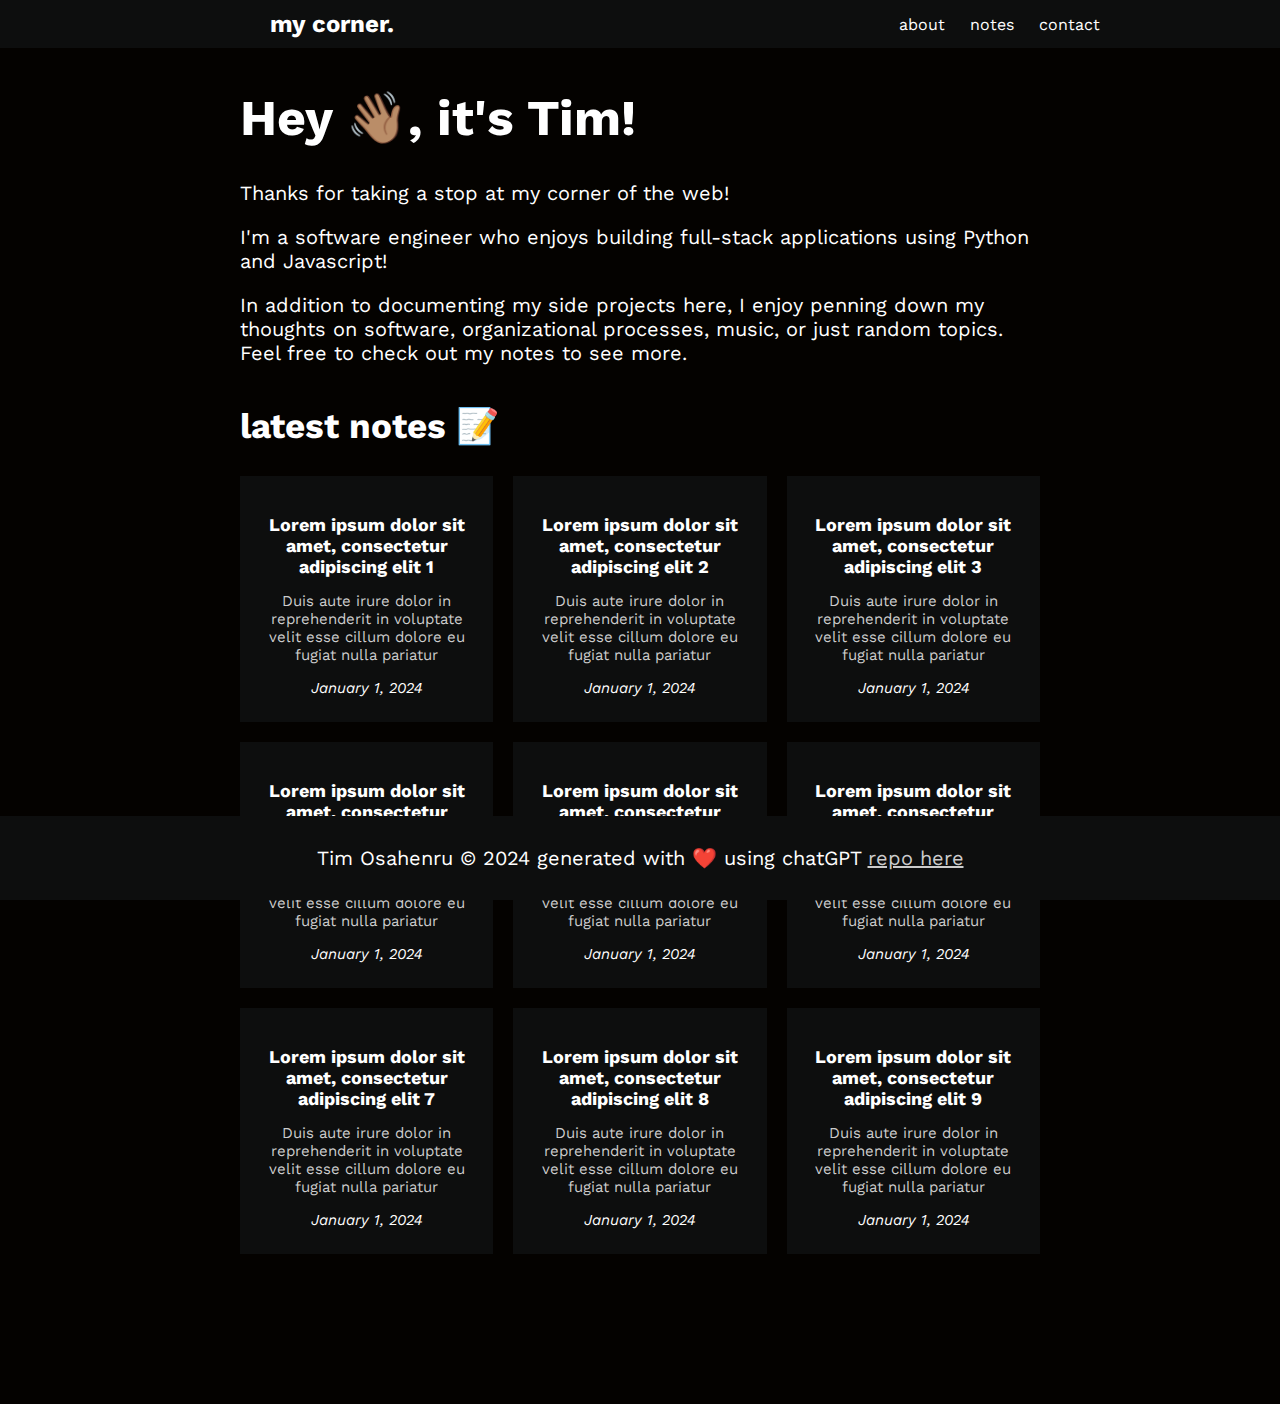
<file: index.html>
<!DOCTYPE html>
<html lang="en">
  <head>
    <meta charset="UTF-8" />
    <meta http-equiv="X-UA-Compatible" content="IE=edge" />
    <meta name="viewport" content="width=device-width, initial-scale=1.0" />
    <link rel="stylesheet" href="styles.css" />
    <link
      href="https://fonts.googleapis.com/css2?family=Work+Sans:wght@400;500;600;700&display=swap"
      rel="stylesheet"
    />
    <title>tim osahenru</title>
  </head>

  <body>
    <header>
      <a class="logo" href="index.html">my corner.</a>
      <nav>
        <ul>
          <li><a href="about.html">about</a></li>
          <li><a href="notes.html">notes</a></li>
          <li><a href="contact.html">contact</a></li>
        </ul>
      </nav>
    </header>
    <!-- introduction -->
    <section class="container">
      <h1>Hey 👋🏽, it's Tim!</h1>
      <p>Thanks for taking a stop at my corner of the web!</p>
      <p>
        I'm a software engineer who enjoys building full-stack applications
        using Python and Javascript!
      </p>
      <p>
        In addition to documenting my side projects here, I enjoy penning down
        my thoughts on software, organizational processes, music, or just random
        topics. Feel free to check out my notes to see more.
      </p>
    </section>

    <!-- blog section -->
    <section class="blog-container">
      <h2>latest notes 📝</h2>
      <div class="grid-container">
        <a href="#" class="grid-item">
          <h3>Lorem ipsum dolor sit amet, consectetur adipiscing elit 1</h3>
          <p>
            Duis aute irure dolor in reprehenderit in voluptate velit esse
            cillum dolore eu fugiat nulla pariatur
          </p>
          <p class="time-created">January 1, 2024</p>
        </a>

        <a href="#" class="grid-item">
          <h3>Lorem ipsum dolor sit amet, consectetur adipiscing elit 2</h3>
          <p>
            Duis aute irure dolor in reprehenderit in voluptate velit esse
            cillum dolore eu fugiat nulla pariatur
          </p>
          <p class="time-created">January 1, 2024</p>
        </a>

        <a href="#" class="grid-item">
          <h3>Lorem ipsum dolor sit amet, consectetur adipiscing elit 3</h3>
          <p>
            Duis aute irure dolor in reprehenderit in voluptate velit esse
            cillum dolore eu fugiat nulla pariatur
          </p>
          <p class="time-created">January 1, 2024</p>
        </a>

        <a href="#" class="grid-item">
          <h3>Lorem ipsum dolor sit amet, consectetur adipiscing elit 4</h3>
          <p>
            Duis aute irure dolor in reprehenderit in voluptate velit esse
            cillum dolore eu fugiat nulla pariatur
          </p>
          <p class="time-created">January 1, 2024</p>
        </a>

        <a href="#" class="grid-item">
          <h3>Lorem ipsum dolor sit amet, consectetur adipiscing elit 5</h3>
          <p>
            Duis aute irure dolor in reprehenderit in voluptate velit esse
            cillum dolore eu fugiat nulla pariatur
          </p>
          <p class="time-created">January 1, 2024</p>
        </a>

        <a href="#" class="grid-item">
          <h3>Lorem ipsum dolor sit amet, consectetur adipiscing elit 6</h3>
          <p>
            Duis aute irure dolor in reprehenderit in voluptate velit esse
            cillum dolore eu fugiat nulla pariatur
          </p>
          <p class="time-created">January 1, 2024</p>
        </a>

        <a href="#" class="grid-item">
          <h3>Lorem ipsum dolor sit amet, consectetur adipiscing elit 7</h3>
          <p>
            Duis aute irure dolor in reprehenderit in voluptate velit esse
            cillum dolore eu fugiat nulla pariatur
          </p>
          <p class="time-created">January 1, 2024</p>
        </a>

        <a href="#" class="grid-item">
          <h3>Lorem ipsum dolor sit amet, consectetur adipiscing elit 8</h3>
          <p>
            Duis aute irure dolor in reprehenderit in voluptate velit esse
            cillum dolore eu fugiat nulla pariatur
          </p>
          <p class="time-created">January 1, 2024</p>
        </a>

        <a href="#" class="grid-item">
          <h3>Lorem ipsum dolor sit amet, consectetur adipiscing elit 9</h3>
          <p>
            Duis aute irure dolor in reprehenderit in voluptate velit esse
            cillum dolore eu fugiat nulla pariatur
          </p>
          <p class="time-created">January 1, 2024</p>
        </a>
      </div>
    </section>

    <footer>
      <p>
        Tim Osahenru &copy; 2024 generated with ❤️ using chatGPT
        <a href="">repo here</a>
      </p>
    </footer>
  </body>
</html>
</file>
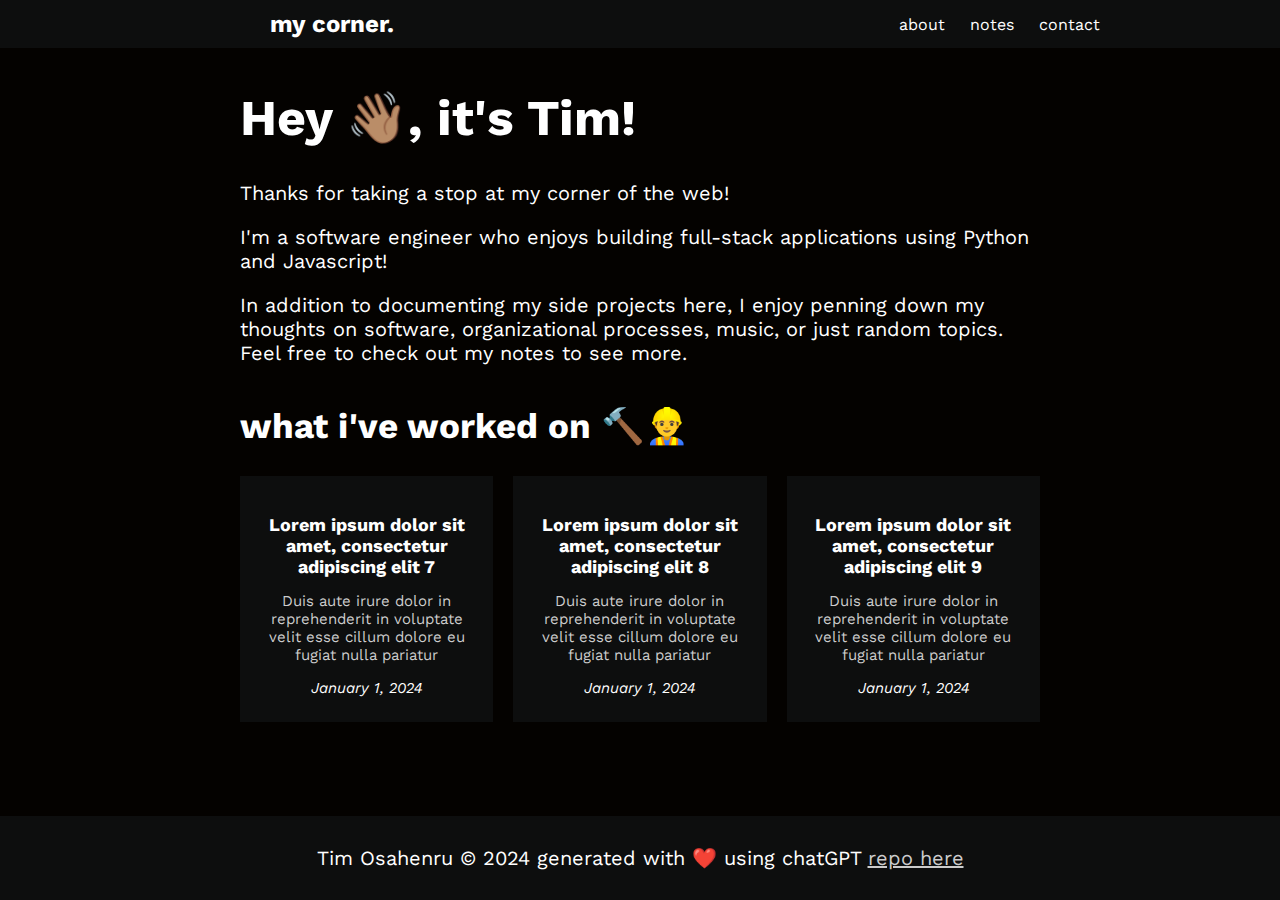
<file: about.html>
<!DOCTYPE html>
<html lang="en">
  <head>
    <meta charset="UTF-8" />
    <meta http-equiv="X-UA-Compatible" content="IE=edge" />
    <meta name="viewport" content="width=device-width, initial-scale=1.0" />
    <link rel="stylesheet" href="styles.css" />
    <link
      href="https://fonts.googleapis.com/css2?family=Work+Sans:wght@400;500;600;700&display=swap"
      rel="stylesheet"
    />
    <title>tim osahenru</title>
  </head>

  <body>
    <header>
      <a class="logo" href="index.html">my corner.</a>
      <nav>
        <ul>
          <li><a href="about.html">about</a></li>
          <li><a href="notes.html">notes</a></li>
          <li><a href="contact.html">contact</a></li>
        </ul>
      </nav>
    </header>
    <!-- introduction -->
    <section class="container">
      <h1>Hey 👋🏽, it's Tim!</h1>
      <p>Thanks for taking a stop at my corner of the web!</p>
      <p>
        I'm a software engineer who enjoys building full-stack applications
        using Python and Javascript!
      </p>
      <p>
        In addition to documenting my side projects here, I enjoy penning down
        my thoughts on software, organizational processes, music, or just random
        topics. Feel free to check out my notes to see more.
      </p>
    </section>

    <!-- blog section -->
    <!-- <section class="blog-container">
      <h2>what I work with (tools emoji)</h2>
      <div class="grid-container" style="grid-template-columns: repeat(4, 1fr);">

        <a href="#" class="grid-item">
            <h3>Lorem ipsum dolor sit amet, consectetur adipiscing elit 7</h3>
            <p class="time-created">January 1, 2024</p>
          </a>

        <a href="#" class="grid-item">
          <h3>Lorem ipsum dolor sit amet, consectetur adipiscing elit 7</h3>
          <p class="time-created">January 1, 2024</p>
        </a>

        <a href="#" class="grid-item">
          <h3>Lorem ipsum dolor sit amet, consectetur adipiscing elit 8</h3>
          <p class="time-created">January 1, 2024</p>
        </a>

        <a href="#" class="grid-item">
          <h3>Lorem ipsum dolor sit amet, consectetur adipiscing elit 9</h3>
          <p class="time-created">January 1, 2024</p>
        </a>
      </div>
    </section> -->

    <!-- projects section -->
    <section class="blog-container">
        <h2>what i've worked on 🔨👷‍♂️</h2>
        <div class="grid-container">
  
          <a href="#" class="grid-item">
            <h3>Lorem ipsum dolor sit amet, consectetur adipiscing elit 7</h3>
            <p>
              Duis aute irure dolor in reprehenderit in voluptate velit esse
              cillum dolore eu fugiat nulla pariatur
            </p>
            <p class="time-created">January 1, 2024</p>
          </a>
  
          <a href="#" class="grid-item">
            <h3>Lorem ipsum dolor sit amet, consectetur adipiscing elit 8</h3>
            <p>
              Duis aute irure dolor in reprehenderit in voluptate velit esse
              cillum dolore eu fugiat nulla pariatur
            </p>
            <p class="time-created">January 1, 2024</p>
          </a>
  
          <a href="#" class="grid-item">
            <h3>Lorem ipsum dolor sit amet, consectetur adipiscing elit 9</h3>
            <p>
              Duis aute irure dolor in reprehenderit in voluptate velit esse
              cillum dolore eu fugiat nulla pariatur
            </p>
            <p class="time-created">January 1, 2024</p>
          </a>
        </div>
      </section>

    <footer>
      <p>
        Tim Osahenru &copy; 2024 generated with ❤️ using chatGPT
        <a href="">repo here</a>
      </p>
    </footer>
  </body>
</html>
</file>
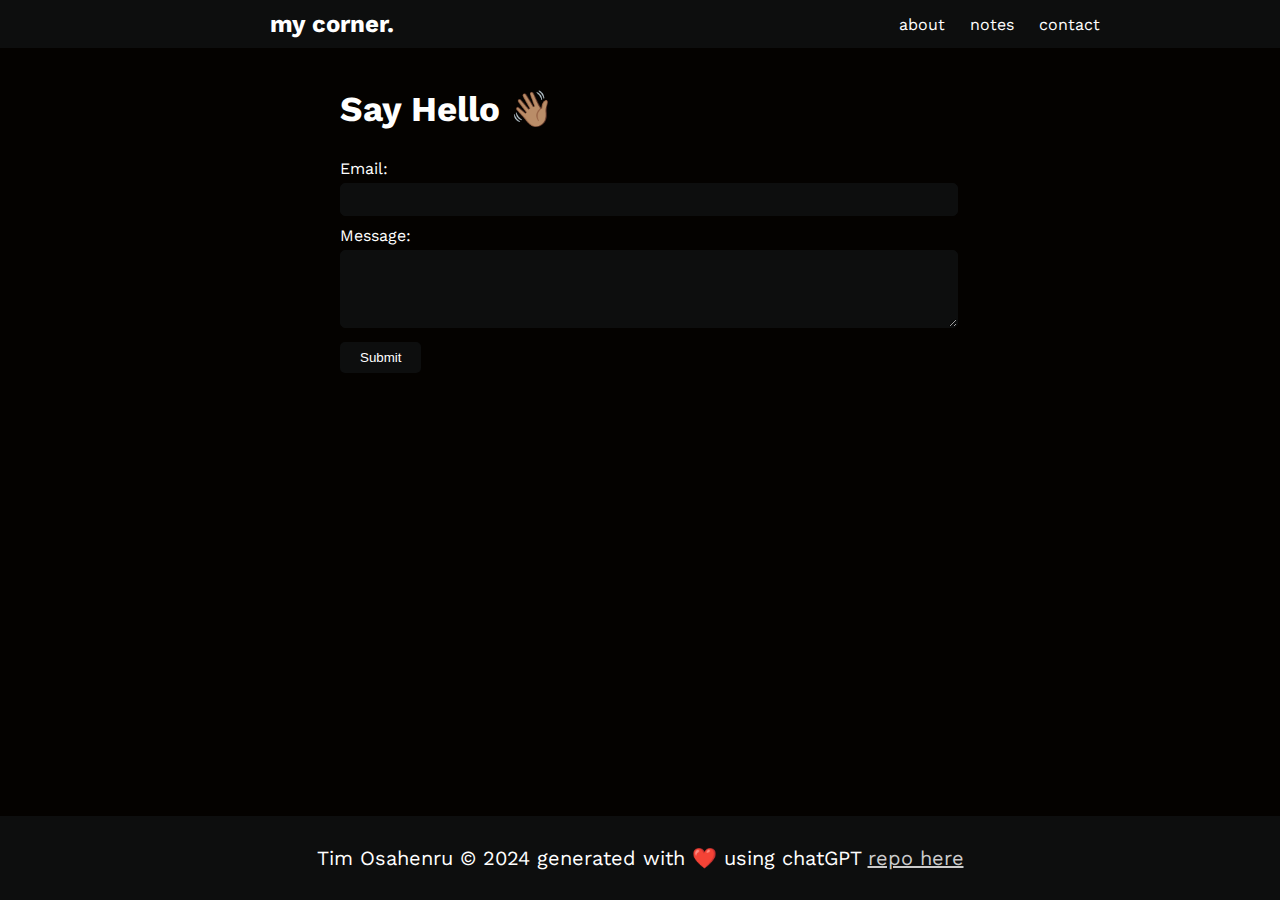
<file: contact.html>
<!DOCTYPE html>
<html lang="en">
  <head>
    <meta charset="UTF-8" />
    <meta http-equiv="X-UA-Compatible" content="IE=edge" />
    <meta name="viewport" content="width=device-width, initial-scale=1.0" />
    <link rel="stylesheet" href="styles.css" />
    <link
      href="https://fonts.googleapis.com/css2?family=Work+Sans:wght@400;500;600;700&display=swap"
      rel="stylesheet"
    />
    <title>tim osahenru</title>
  </head>

  <body>
    <header>
      <a class="logo" href="index.html">my corner.</a>
      <nav>
        <ul>
          <li><a href="about.html">about</a></li>
          <li><a href="notes.html">notes</a></li>
          <li><a href="contact.html">contact</a></li>
        </ul>
      </nav>
    </header>
    <!-- contact section -->
    <!-- contact section -->
<section id="contact" class="contact-container">
    <h2>Say Hello 👋🏽</h2>
    <form action="#" method="POST" class="contact-form">
      <label for="email">Email:</label>
      <input type="email" id="email" name="email" required>
  
      <label for="message">Message:</label>
      <textarea id="message" name="message" rows="4" required></textarea>
  
      <button type="submit">Submit</button>
    </form>
  </section>
  
    <footer>
      <p>
        Tim Osahenru &copy; 2024 generated with ❤️ using chatGPT
        <a href="">repo here</a>
      </p>
    </footer>
  </body>
</html>
</file>
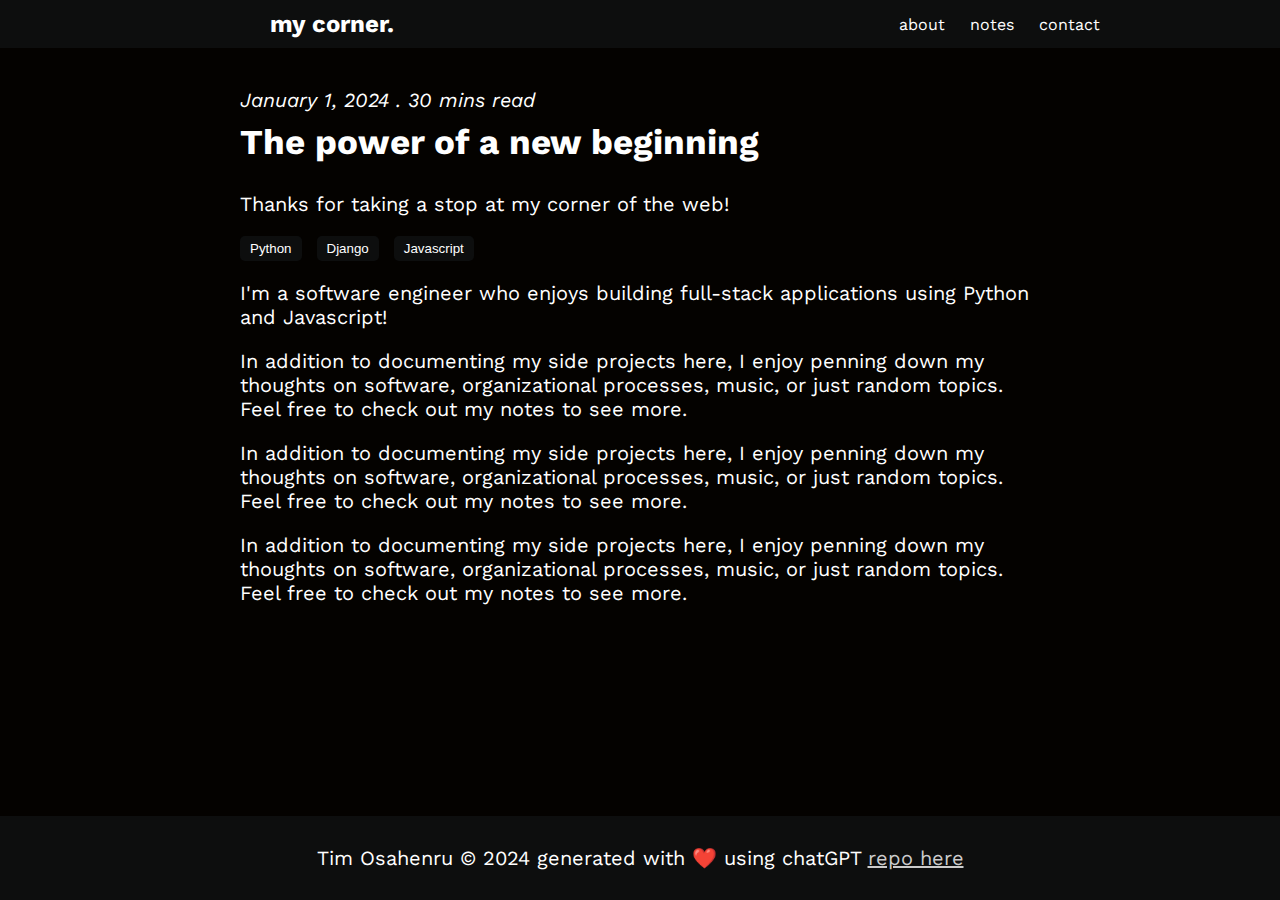
<file: note.html>
<!DOCTYPE html>
<html lang="en">
  <head>
    <meta charset="UTF-8" />
    <meta http-equiv="X-UA-Compatible" content="IE=edge" />
    <meta name="viewport" content="width=device-width, initial-scale=1.0" />
    <link rel="stylesheet" href="styles.css" />
    <link
      href="https://fonts.googleapis.com/css2?family=Work+Sans:wght@400;500;600;700&display=swap"
      rel="stylesheet"
    />
    <title>tim osahenru</title>
  </head>

  <body>
    <header>
      <a class="logo" href="index.html">my corner.</a>
      <nav>
        <ul>
          <li><a href="about.html">about</a></li>
          <li><a href="notes.html">notes</a></li>
          <li><a href="contact.html">contact</a></li>
        </ul>
      </nav>
    </header>
    <!-- introduction -->
    <section class="container">
      <p class="time-created" style="margin-bottom: -20px">
        January 1, 2024 . 30 mins read
      </p>
      <h2>The power of a new beginning</h2>
      <p>Thanks for taking a stop at my corner of the web!</p>
      <div class="tags">
        <button class="tag-button">Python</button>
        <button class="tag-button">Django</button>
        <button class="tag-button">Javascript</button>
      </div>
      <p>
        I'm a software engineer who enjoys building full-stack applications
        using Python and Javascript!
      </p>
      <p>
        In addition to documenting my side projects here, I enjoy penning down
        my thoughts on software, organizational processes, music, or just random
        topics. Feel free to check out my notes to see more.
      </p>
      <p>
        In addition to documenting my side projects here, I enjoy penning down
        my thoughts on software, organizational processes, music, or just random
        topics. Feel free to check out my notes to see more.
      </p>
      <p>
        In addition to documenting my side projects here, I enjoy penning down
        my thoughts on software, organizational processes, music, or just random
        topics. Feel free to check out my notes to see more.
      </p>
    </section>

    <footer>
      <p>
        Tim Osahenru &copy; 2024 generated with ❤️ using chatGPT
        <a href="">repo here</a>
      </p>
    </footer>
  </body>
</html>
</file>
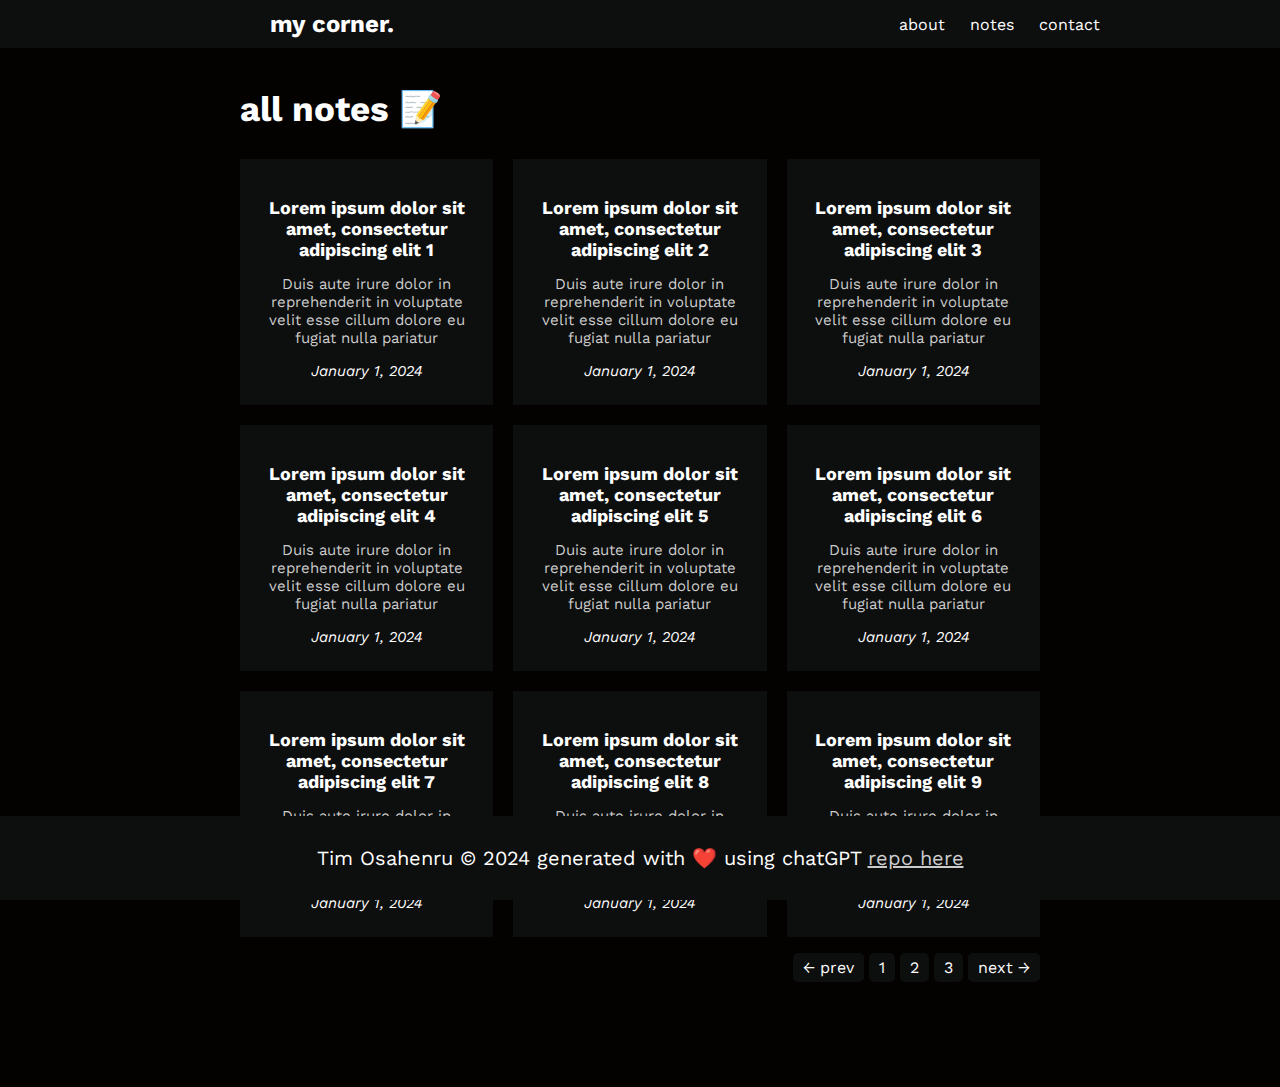
<file: notes.html>
<!DOCTYPE html>
<html lang="en">
  <head>
    <meta charset="UTF-8" />
    <meta http-equiv="X-UA-Compatible" content="IE=edge" />
    <meta name="viewport" content="width=device-width, initial-scale=1.0" />
    <link rel="stylesheet" href="styles.css" />
    <link
      href="https://fonts.googleapis.com/css2?family=Work+Sans:wght@400;500;600;700&display=swap"
      rel="stylesheet"
    />
    <title>notes. tim osahenru</title>
  </head>

  <body>
    <header>
      <a class="logo" href="index.html">my corner.</a>
      <nav>
        <ul>
          <li><a href="about.html">about</a></li>
          <li><a href="notes.html">notes</a></li>
          <li><a href="contact.html">contact</a></li>
        </ul>
      </nav>
    </header>

    <!-- blog section -->
    <section class="blog-container">
      <h2>all notes 📝</h2>
      <div class="grid-container">
        <a href="note.html" class="grid-item">
          <h3>Lorem ipsum dolor sit amet, consectetur adipiscing elit 1</h3>
          <p>
            Duis aute irure dolor in reprehenderit in voluptate velit esse
            cillum dolore eu fugiat nulla pariatur
          </p>
          <p class="time-created">January 1, 2024</p>
        </a>

        <a href="note.html" class="grid-item">
          <h3>Lorem ipsum dolor sit amet, consectetur adipiscing elit 2</h3>
          <p>
            Duis aute irure dolor in reprehenderit in voluptate velit esse
            cillum dolore eu fugiat nulla pariatur
          </p>
          <p class="time-created">January 1, 2024</p>
        </a>

        <a href="#" class="grid-item">
          <h3>Lorem ipsum dolor sit amet, consectetur adipiscing elit 3</h3>
          <p>
            Duis aute irure dolor in reprehenderit in voluptate velit esse
            cillum dolore eu fugiat nulla pariatur
          </p>
          <p class="time-created">January 1, 2024</p>
        </a>

        <a href="#" class="grid-item">
          <h3>Lorem ipsum dolor sit amet, consectetur adipiscing elit 4</h3>
          <p>
            Duis aute irure dolor in reprehenderit in voluptate velit esse
            cillum dolore eu fugiat nulla pariatur
          </p>
          <p class="time-created">January 1, 2024</p>
        </a>

        <a href="#" class="grid-item">
          <h3>Lorem ipsum dolor sit amet, consectetur adipiscing elit 5</h3>
          <p>
            Duis aute irure dolor in reprehenderit in voluptate velit esse
            cillum dolore eu fugiat nulla pariatur
          </p>
          <p class="time-created">January 1, 2024</p>
        </a>

        <a href="#" class="grid-item">
          <h3>Lorem ipsum dolor sit amet, consectetur adipiscing elit 6</h3>
          <p>
            Duis aute irure dolor in reprehenderit in voluptate velit esse
            cillum dolore eu fugiat nulla pariatur
          </p>
          <p class="time-created">January 1, 2024</p>
        </a>

        <a href="#" class="grid-item">
          <h3>Lorem ipsum dolor sit amet, consectetur adipiscing elit 7</h3>
          <p>
            Duis aute irure dolor in reprehenderit in voluptate velit esse
            cillum dolore eu fugiat nulla pariatur
          </p>
          <p class="time-created">January 1, 2024</p>
        </a>

        <a href="#" class="grid-item">
          <h3>Lorem ipsum dolor sit amet, consectetur adipiscing elit 8</h3>
          <p>
            Duis aute irure dolor in reprehenderit in voluptate velit esse
            cillum dolore eu fugiat nulla pariatur
          </p>
          <p class="time-created">January 1, 2024</p>
        </a>

        <a href="#" class="grid-item">
          <h3>Lorem ipsum dolor sit amet, consectetur adipiscing elit 9</h3>
          <p>
            Duis aute irure dolor in reprehenderit in voluptate velit esse
            cillum dolore eu fugiat nulla pariatur
          </p>
          <p class="time-created">January 1, 2024</p>
        </a>
      </div>
      <div class="pagination">
        <a href="#" class="prev">&larr; prev</a>
        <a href="#" class="prev">1</a>
        <a href="#" class="next">2</a>
        <a href="#" class="prev">3</a>
        <a href="#" class="next">next &rarr;</a>
      </div>
    </section>

    <footer>
      <p>
        Tim Osahenru &copy; 2024 generated with ❤️ using chatGPT
        <a href="">repo here</a>
      </p>
    </footer>
  </body>
</html>
</file>
<file: styles.css>
body {
    font-family: 'Work Sans', sans-serif;
    margin: 0;
    padding: 0;
    box-sizing: border-box;
    background-color: #040200;
    color: white;
    padding-bottom: 100px;
}

header {
    background-color: #0D0E0E;
    color: #fff;
    padding: 10px 20px;
    display: flex;
    align-items: center;
    flex-wrap: wrap;
}

nav {
    margin-left: auto;
    margin-right: 150px;
}

nav ul {
    list-style-type: none;
    padding: 0;
    margin: 0;
    text-align: center;
}

nav ul li {
    display: inline-block;
    margin: 0 10px;
}

nav ul li a {
    color: #fff;
    text-decoration: none;
}

h1 {
    font-size: 50px;
    font-weight: bold;
    /* margin-right: auto; */
}

h2 {
  font-size: 35px;
  font-weight: bold;
  /* margin-right: auto; */
}

p {
    font-size: 20px;
    /* font-weight: bold; */
    /* margin-right: auto;    */
}

.logo {
    font-size: 24px;
    font-weight: bold;
    margin-right: auto;
    margin-left: 250px;
    text-decoration: none;
    color: #fff;
}

.container {
    max-width: 800px;
    margin: 40px auto;
    padding: 0 20px;
}

.blog-container {
    max-width: 800px;
    margin: 40px auto;
    padding: 0 20px;
    position: relative;
  }
  
  .grid-container {
    display: grid;
    grid-template-columns: repeat(3, 1fr);
    gap: 20px;
    position: relative; /* this too */
    margin-bottom: 50px; /* Add bottom margin to create space for pagination */
  }
  
  .grid-item {
    background-color: #0D0E0E;
    color: #CCCCCC;
    padding: 20px;
    text-align: center;
    text-decoration: none;
  }

  .grid-item:hover {
    background-color: #1A1B1B;
  }

  .grid-item h3 {
    font-size: 18px;
    margin-bottom: 10px;
    color: #fff;
  }
  
  .grid-item p {
    font-size: 15px;
    margin-bottom: 5px;
    /* color: #CCCCCC; */
  }
  
  .time-created {
    font-style: italic;
    color: #fff;
  }

  .pagination {
    position: absolute;
    bottom: -40px;
    right: 20px;
  }
  
  .pagination a {
    color: white;
    background-color: #0D0E0E;
    padding: 5px 10px;
    border-radius: 5px;
    text-decoration: none;
    bottom: -40px;
  }
  
  .pagination a:hover {
    background-color: #1A1B1B;
  }

  .tags {
    margin-top: 20px;
  }
  
  .tag-button {
    background-color: #0D0E0E;
    color: white;
    border: none;
    padding: 5px 10px;
    margin-right: 10px;
    border-radius: 5px;
    cursor: pointer;
  }
  
  .tag-button:hover {
    background-color: #1A1B1B;
  }
  
  .contact-container {
    max-width: 600px;
    margin: 40px auto;
    padding: 0 20px;
  }
  
  .contact-form {
    margin-top: 20px;
  }
  
  .contact-form label {
    display: block;
    margin-bottom: 5px;
    color: #fff;
  }
  
  .contact-form input,
  .contact-form textarea {
    width: 100%;
    padding: 8px;
    margin-bottom: 10px;
    border: 1px solid #ccc;
    border-radius: 5px;
  }
  
  .contact-form button {
    padding: 8px 20px;
    background-color: #0D0E0E;
    color: #fff;
    border: none;
    border-radius: 5px;
    cursor: pointer;
  }
  
  .contact-form button:hover {
    background-color: #1A1B1B;
  }

  .contact-form input,
.contact-form textarea {
  width: 100%;
  padding: 8px;
  margin-bottom: 10px;
  border: 1px solid #0D0E0E;
  background-color: #0D0E0E;
  color: #fff;
  border-radius: 5px;
}

footer {
    background-color: #0D0E0E;
    color: #fff;
    text-align: center;
    padding: 10px 0;
    position: fixed;
    bottom: 0;
    width: 100%;
}

footer p a {
  color:#CCCCCC;
}

/* Media query for smaller screens */
@media only screen and (max-width: 600px) {
    .logo {
        margin-left: auto; /* Center the logo on smaller screens */
    }
    nav {
        margin-right: 0; /* Remove the right margin on smaller screens */
    }
    .grid-container {
        grid-template-columns: 1fr; /* Change to a single column layout */
      }
    
      .grid-item {
        margin-bottom: 20px; /* Add some space between cards */
      }
      .pagination {
        position: absolute;
        bottom: -20px; /* Adjust this value to add space between pagination and footer */
        right: 20px;
      }
}
</file>
